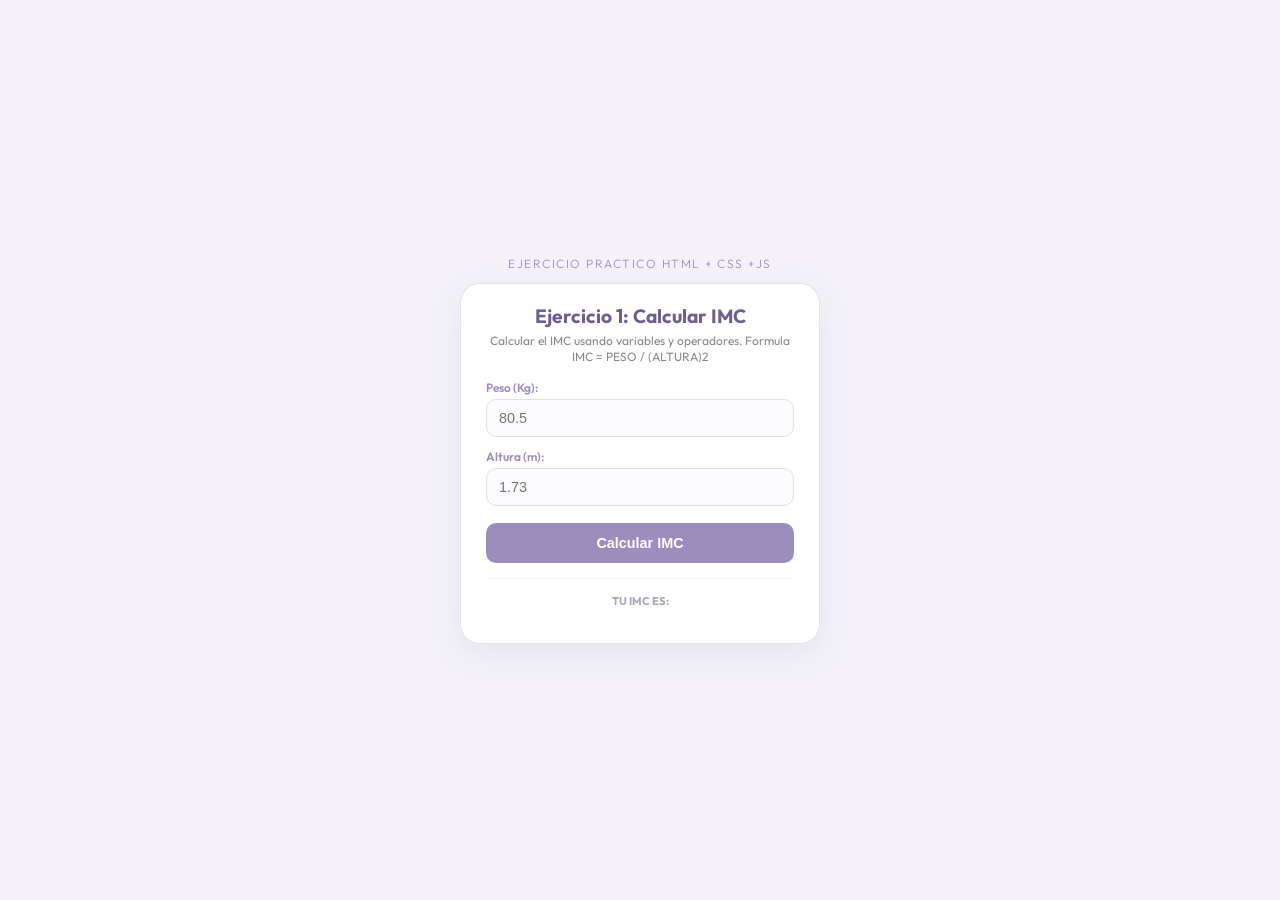
<file: calculadoraimc/index.html>
<!DOCTYPE html>
<html lang="es">
<head>
    <meta charset="UTF-8">
    <meta name="viewport" content="width=device-width, initial-scale=1.0">
    <title>Calculadora IMC</title>
    <link rel="shortcut icon" href="img/favicon.ico" type="image/x-icon">
    <link rel="stylesheet" href="style.css">
</head>
<body>
    <div class="contenedor">
        <h1>Ejercicio practico html + css +js</h1>
        
        <div class="ejercicio">
            <h2>Ejercicio 1: Calcular IMC</h2>
            <p>Calcular el IMC usando variables y operadores. Formula IMC = PESO / (ALTURA)2 </p>

            <div class="input-group">
                <label for="pesoImc">Peso (Kg):</label>
                <input type="number" name="pesoImc" id="pesoImc" 
                placeholder="80.5" min="10" max="200" required value="">
            </div>

            <div class="input-group">
                <label for="alturaImc">Altura (m):</label>
                <input type="number" name="alturaImc" id="alturaImc" 
                placeholder="1.73" min="1" max="3" required value="">
            </div>

            <button>Calcular IMC</button>

            <div id="resultadoImc" class="resultado">
                <h3>Tu IMC es:</h3>
                <p id="valorImc"></p>
                <p id="categoriaImc"></p>
            </div>
        </div>
    </div>

    <script src="script.js"></script>
</body>
</html>
</file>
<file: calculadoraimc/style.css>
/* Tipografía técnica y limpia */
@import url('https://fonts.googleapis.com/css2?family=Outfit:wght@300;400;600&display=swap');

:root {
    --bg-soft: #f4f2f8;        /* Gris con un toque lila muy leve */
    --lila-main: #9d8dbd;      /* Lila serio, no chillón */
    --lila-dark: #6e5e8d;      /* Violeta profundo para textos */
    --lila-light: #eaddff;     /* Lila pastel para acentos */
    --card-bg: #ffffff;
    --text-main: #3d344d;
    --border-color: #e2e0e9;
}

* {
    box-sizing: border-box;
    margin: 0;
    padding: 0;
}

body {
    font-family: 'Outfit', sans-serif;
    background-color: var(--bg-soft);
    color: var(--text-main);
    display: flex;
    justify-content: center;
    align-items: center;
    height: 100vh; /* Altura fija para evitar scroll */
    overflow: hidden; /* Evita el scroll en el cuerpo */
}

.contenedor {
    width: 90%;
    max-width: 360px; /* Más estrecho para ser compacto */
}

h1 {
    font-size: 0.75rem;
    font-weight: 300;
    text-transform: uppercase;
    letter-spacing: 1.5px;
    color: var(--lila-main);
    text-align: center;
    margin-bottom: 12px;
}

.ejercicio {
    background-color: var(--card-bg);
    padding: 20px 25px; /* Padding reducido */
    border-radius: 20px;
    box-shadow: 0 10px 30px rgba(157, 141, 189, 0.15);
    border: 1px solid var(--border-color);
}

h2 {
    font-size: 1.2rem;
    color: var(--lila-dark);
    margin-bottom: 5px;
    text-align: center;
}

p {
    font-size: 0.75rem;
    color: #8a8494;
    text-align: center;
    margin-bottom: 15px; /* Espacio reducido */
    line-height: 1.3;
}

/* Campos de entrada compactos */
.input-group {
    margin-bottom: 12px;
}

label {
    display: block;
    font-size: 0.75rem;
    margin-bottom: 4px;
    font-weight: 600;
    color: var(--lila-main);
}

input {
    width: 100%;
    border: 1px solid var(--border-color);
    padding: 10px 12px;
    border-radius: 10px;
    font-size: 0.9rem;
    background-color: #fcfcff;
    transition: all 0.3s ease;
}

input:focus {
    outline: none;
    border-color: var(--lila-main);
    background-color: #fff;
    box-shadow: 0 0 0 3px rgba(157, 141, 189, 0.1);
}

/* Botón sólido y serio */
button {
    width: 100%;
    padding: 12px;
    background-color: var(--lila-main);
    color: white;
    border: none;
    border-radius: 10px;
    font-size: 0.9rem;
    font-weight: 600;
    cursor: pointer;
    transition: background 0.3s;
    margin-top: 5px;
}

button:hover {
    background-color: var(--lila-dark);
}

/* Resultados integrados */
.resultado {
    margin-top: 15px;
    padding-top: 15px;
    border-top: 1px solid var(--bg-soft);
    text-align: center;
}

.resultado h3 {
    font-size: 0.7rem;
    color: #aaa4b3;
    text-transform: uppercase;
}

#valorImc {
    font-size: 1.8rem;
    font-weight: 600;
    color: var(--lila-dark);
    margin: 2px 0;
}

#categoriaImc {
    font-size: 0.8rem;
    font-weight: 400;
    color: var(--lila-main);
    font-style: italic;
}
</file>
